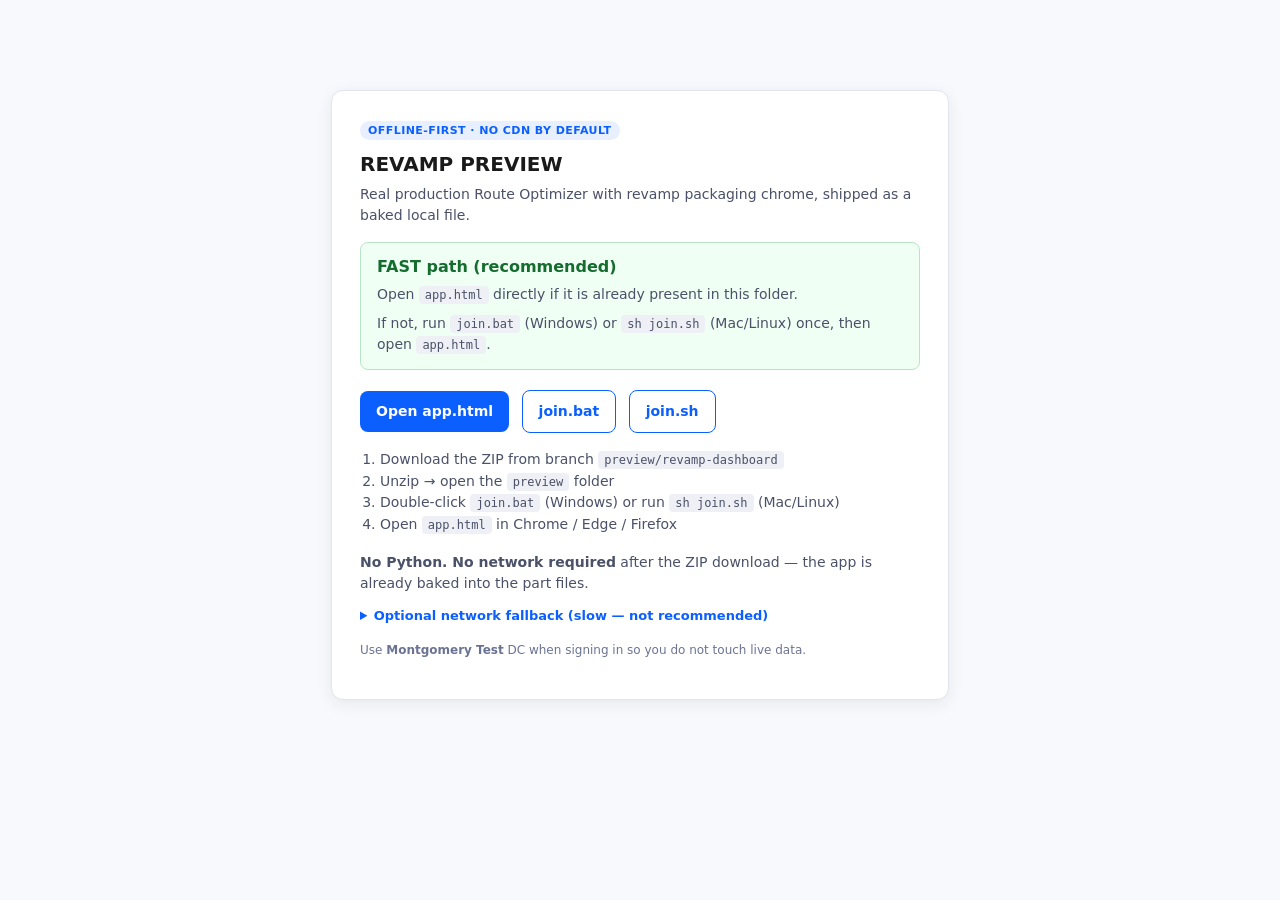
<file: preview/index.html>
<!DOCTYPE html>
<html lang="en">
<head>
<meta charset="UTF-8">
<meta name="viewport" content="width=device-width, initial-scale=1.0">
<title>CCBCU | Route Optimizer — REVAMP PREVIEW (offline)</title>
<style>
  html, body { margin: 0; font-family: Inter, system-ui, -apple-system, sans-serif; background: #F8F9FC; color: #1a1a1a; }
  .card { max-width: 560px; margin: 10vh auto; padding: 28px; background: #fff; border: 1px solid #E2E5EF; border-radius: 12px; box-shadow: 0 4px 16px rgba(26,32,64,.08); }
  h1 { font-size: 20px; margin: 0 0 8px; }
  .badge { display: inline-block; font-size: 11px; font-weight: 700; letter-spacing: .04em; color: #0B5FFF; background: #E8F0FF; padding: 3px 8px; border-radius: 999px; margin-bottom: 12px; }
  p { font-size: 14px; color: #4A5168; line-height: 1.5; margin: 0 0 12px; }
  ol { margin: 0 0 16px; padding-left: 20px; color: #4A5168; font-size: 14px; line-height: 1.55; }
  code { font-size: 12px; background: #EEF0F5; padding: 2px 6px; border-radius: 4px; }
  .fast { background: #F0FFF4; border: 1px solid #B7E4C7; border-radius: 8px; padding: 14px 16px; margin: 16px 0; }
  .fast strong { color: #146C2E; }
  a.btn { display: inline-block; margin: 4px 8px 4px 0; padding: 10px 16px; background: #0B5FFF; color: #fff; text-decoration: none; border-radius: 8px; font-size: 14px; font-weight: 600; }
  a.btn.secondary { background: #fff; color: #0B5FFF; border: 1px solid #0B5FFF; }
  a.btn.muted { background: #EEF0F5; color: #4A5168; border: 1px solid #D5D9E4; font-weight: 500; }
  .note { font-size: 12px; color: #6B7394; margin-top: 18px; }
  details { margin-top: 14px; font-size: 13px; color: #6B7394; }
  details summary { cursor: pointer; color: #0B5FFF; font-weight: 600; }
</style>
</head>
<body>
<div class="card">
  <div class="badge">OFFLINE-FIRST · NO CDN BY DEFAULT</div>
  <h1>REVAMP PREVIEW</h1>
  <p>Real production Route Optimizer with revamp packaging chrome, shipped as a baked local file.</p>

  <div class="fast">
    <strong>FAST path (recommended)</strong>
    <p style="margin:8px 0 0">Open <code>app.html</code> directly if it is already present in this folder.</p>
    <p style="margin:8px 0 0">If not, run <code>join.bat</code> (Windows) or <code>sh join.sh</code> (Mac/Linux) once, then open <code>app.html</code>.</p>
  </div>

  <p>
    <a class="btn" href="app.html">Open app.html</a>
    <a class="btn secondary" href="join.bat" download>join.bat</a>
    <a class="btn secondary" href="join.sh" download>join.sh</a>
  </p>

  <ol>
    <li>Download the ZIP from branch <code>preview/revamp-dashboard</code></li>
    <li>Unzip → open the <code>preview</code> folder</li>
    <li>Double-click <code>join.bat</code> (Windows) or run <code>sh join.sh</code> (Mac/Linux)</li>
    <li>Open <code>app.html</code> in Chrome / Edge / Firefox</li>
  </ol>

  <p><strong>No Python. No network required</strong> after the ZIP download — the app is already baked into the part files.</p>

  <details>
    <summary>Optional network fallback (slow — not recommended)</summary>
    <p style="margin-top:10px">Only if local parts are missing, you can fetch production <code>index.html</code> from the network. Prefer the FAST path above.</p>
    <p><a class="btn muted" href="#" id="net-fallback">Fetch from network (jsDelivr / GitHub)</a></p>
    <p id="boot-status" style="font-size:12px;color:#6B7394"></p>
  </details>

  <p class="note">Use <strong>Montgomery Test</strong> DC when signing in so you do not touch live data.</p>
</div>
<script>
(function () {
  var btn = document.getElementById('net-fallback');
  if (!btn) return;
  btn.addEventListener('click', async function (e) {
    e.preventDefault();
    var status = document.getElementById('boot-status');
    status.textContent = 'Fetching (slow)...';
    var SOURCES = [
      'https://cdn.jsdelivr.net/gh/jacobsmolik1/RouteOptimizer@main/index.html',
      'https://raw.githubusercontent.com/jacobsmolik1/RouteOptimizer/main/index.html'
    ];
    var html = null, lastErr = null;
    for (var i = 0; i < SOURCES.length; i++) {
      try {
        var res = await fetch(SOURCES[i] + '?revamp=' + Date.now(), { cache: 'no-store' });
        if (!res.ok) throw new Error('HTTP ' + res.status);
        html = await res.text();
        if (!html || html.length < 10000) throw new Error('short payload');
        break;
      } catch (err) { lastErr = err; html = null; }
    }
    if (!html) {
      status.style.color = '#C41824';
      status.textContent = 'Network fetch failed: ' + String(lastErr || 'unknown');
      return;
    }
    html = html.replace(/<title>[^<]*<\/title>/, '<title>CCBCU | Route Optimizer - REVAMP PREVIEW</title>');
    if (html.indexOf('href="css/revamp.css"') === -1) {
      html = html.replace('</head>', '<link rel="stylesheet" href="css/revamp.css">\n</head>');
    }
    if (html.indexOf('REVAMP_PREVIEW') === -1) {
      var marker = '<' + 'script>';
      var idx = -1, searchFrom = 0;
      while (true) {
        var at = html.indexOf(marker, searchFrom);
        if (at < 0) break;
        var tagEnd = html.indexOf('>', at);
        var openTag = html.substring(at, tagEnd + 1);
        if (openTag.indexOf('src=') === -1) { idx = tagEnd + 1; break; }
        searchFrom = tagEnd + 1;
      }
      if (idx > 0) {
        html = html.slice(0, idx) + '\nconst REVAMP_PREVIEW = true;\nwindow.REVAMP_PREVIEW = true;\n' + html.slice(idx);
      }
    }
    if (html.indexOf('src="js/revamp.js"') === -1) {
      html = html.replace('</body>', '<' + 'script src="js/revamp.js"></' + 'script>\n</body>');
    }
    document.open(); document.write(html); document.close();
  });
})();
</script>
</body>
</html>
</file>
<file: preview/css/revamp.css>
/* REVAMP PREVIEW chrome (packaging only) */
:root {
  --revamp-red: #E61D2B;
  --revamp-warn-bg: #FFF8E6;
  --revamp-warn-border: #F0D48A;
  --revamp-warn-text: #7A5A00;
}
body.revamp-preview { padding-bottom: 92px; }
body.revamp-preview .test-banner { display: none !important; }

.revamp-preview-banner {
  background: #111;
  color: #fff;
  text-align: center;
  font-size: 11px;
  font-weight: 700;
  letter-spacing: 0.06em;
  padding: 7px 12px;
  position: relative;
  z-index: 10001;
}
.revamp-preview-banner span { color: #f5c542; }

body.revamp-preview #plan-quality-panel.revamp-needs {
  display: none;
  margin-bottom: 14px;
  background: var(--revamp-warn-bg);
  border: 1.5px solid var(--revamp-warn-border);
  border-radius: 12px;
  overflow: hidden;
  box-shadow: 0 1px 3px rgba(26,32,64,0.06);
}
body.revamp-preview #plan-quality-panel.revamp-needs.is-visible { display: block !important; }
body.revamp-preview #plan-quality-panel.revamp-needs > .revamp-needs-hd {
  display: flex;
  align-items: center;
  gap: 10px;
  width: 100%;
  padding: 12px 16px;
  border: 0;
  background: transparent;
  cursor: pointer;
  text-align: left;
  font: inherit;
}
body.revamp-preview #plan-quality-panel.revamp-needs > .revamp-needs-hd .needs-title {
  font-size: 14px;
  font-weight: 800;
  color: var(--revamp-warn-text);
  display: flex;
  align-items: center;
  gap: 8px;
}
body.revamp-preview #plan-quality-panel.revamp-needs .needs-pill {
  background: #F5D06A;
  color: var(--revamp-warn-text);
  font-size: 11px;
  font-weight: 800;
  padding: 2px 8px;
  border-radius: 999px;
}
body.revamp-preview #plan-quality-panel.revamp-needs .needs-sub {
  font-size: 12px;
  color: #9A7A30;
  font-weight: 500;
  margin-left: 4px;
}
body.revamp-preview #plan-quality-panel.revamp-needs .needs-chevron {
  margin-left: auto;
  color: #9A7A30;
  transition: transform .2s;
}
body.revamp-preview #plan-quality-panel.revamp-needs.is-open .needs-chevron { transform: rotate(90deg); }
body.revamp-preview #plan-quality-panel.revamp-needs #plan-quality-content {
  display: none;
  padding: 0 14px 12px;
  flex-direction: column;
  gap: 6px;
}
body.revamp-preview #plan-quality-panel.revamp-needs.is-open #plan-quality-content { display: flex; }
body.revamp-preview #plan-quality-panel.revamp-needs .pq-row {
  background: rgba(255,255,255,.75);
  border-radius: 8px;
  padding: 8px 12px;
  font-size: 13px;
}
body.revamp-preview #plan-quality-panel.revamp-needs .pq-unused-collapsed {
  color: #9A7A30;
  font-size: 12px;
  font-weight: 600;
  cursor: pointer;
  text-decoration: underline;
  background: transparent;
  border: 0;
  padding: 4px 0;
  text-align: left;
}
body.revamp-preview #plan-quality-panel.revamp-needs .pq-unused-extra { display: none; }
body.revamp-preview #plan-quality-panel.revamp-needs .pq-unused-extra.show { display: block; }

.revamp-cards-toolbar {
  display: none;
  align-items: center;
  justify-content: space-between;
  gap: 12px;
  flex-wrap: wrap;
  margin: 8px 0 12px;
}
.revamp-cards-toolbar.visible { display: flex; }
.revamp-cards-toolbar label {
  display: inline-flex;
  align-items: center;
  gap: 8px;
  font-size: 13px;
  font-weight: 600;
  color: var(--gray-600, #4A5275);
  cursor: pointer;
  user-select: none;
}
.revamp-cards-toolbar .hint {
  font-size: 12px;
  color: var(--gray-400, #9199B4);
  font-weight: 500;
}
body.revamp-preview .driver-card.revamp-empty-hidden { display: none !important; }

.revamp-sticky-bar {
  display: none;
  position: fixed;
  left: 0; right: 0; bottom: 0;
  z-index: 9990;
  background: #fff;
  border-top: 1px solid #E2E5EF;
  box-shadow: 0 -8px 28px rgba(26,32,64,0.10);
  padding: 12px 20px;
  align-items: center;
  justify-content: space-between;
  gap: 16px;
  flex-wrap: wrap;
}
body.revamp-preview.has-plan .revamp-sticky-bar { display: flex; }
.revamp-sticky-bar .left {
  display: flex;
  flex-direction: column;
  gap: 2px;
  min-width: 140px;
}
.revamp-sticky-bar .left strong {
  font-size: 13px;
  font-weight: 800;
  color: #1a1a1a;
}
.revamp-sticky-bar .left span {
  font-size: 11px;
  color: #6B7394;
  font-weight: 500;
}
.revamp-sticky-bar .actions {
  display: flex;
  align-items: center;
  gap: 10px;
  flex-wrap: wrap;
  margin-left: auto;
}
.revamp-sticky-bar .btn-rerun {
  background: #fff;
  color: #1a1a1a;
  border: 1.5px solid #C8CDD9;
  border-radius: 10px;
  padding: 10px 16px;
  font-size: 13px;
  font-weight: 700;
  cursor: pointer;
}
.revamp-sticky-bar .btn-rerun:hover { background: #F8F9FC; }
.revamp-sticky-bar .btn-commit-primary {
  background: var(--revamp-red);
  color: #fff;
  border: none;
  border-radius: 10px;
  padding: 10px 18px;
  font-size: 13px;
  font-weight: 800;
  cursor: pointer;
  display: inline-flex;
  align-items: center;
  gap: 6px;
  box-shadow: 0 4px 14px rgba(230,29,43,0.35);
}
.revamp-sticky-bar .btn-commit-primary:hover { filter: brightness(1.05); }
.revamp-sticky-bar .btn-ghost {
  background: transparent;
  border: 0;
  color: #6B7394;
  font-size: 12px;
  font-weight: 700;
  cursor: pointer;
  padding: 8px 10px;
}
.revamp-sticky-bar .btn-ghost:hover { color: #1a1a1a; }

body.revamp-preview.has-plan .btn-generate {
  display: none !important;
}
body.revamp-preview.has-plan #commit-day-btn {
  display: none !important;
}

@media print {
  .revamp-preview-banner,
  .revamp-sticky-bar,
  .revamp-cards-toolbar { display: none !important; }
  body.revamp-preview { padding-bottom: 0 !important; }
}
</file>
